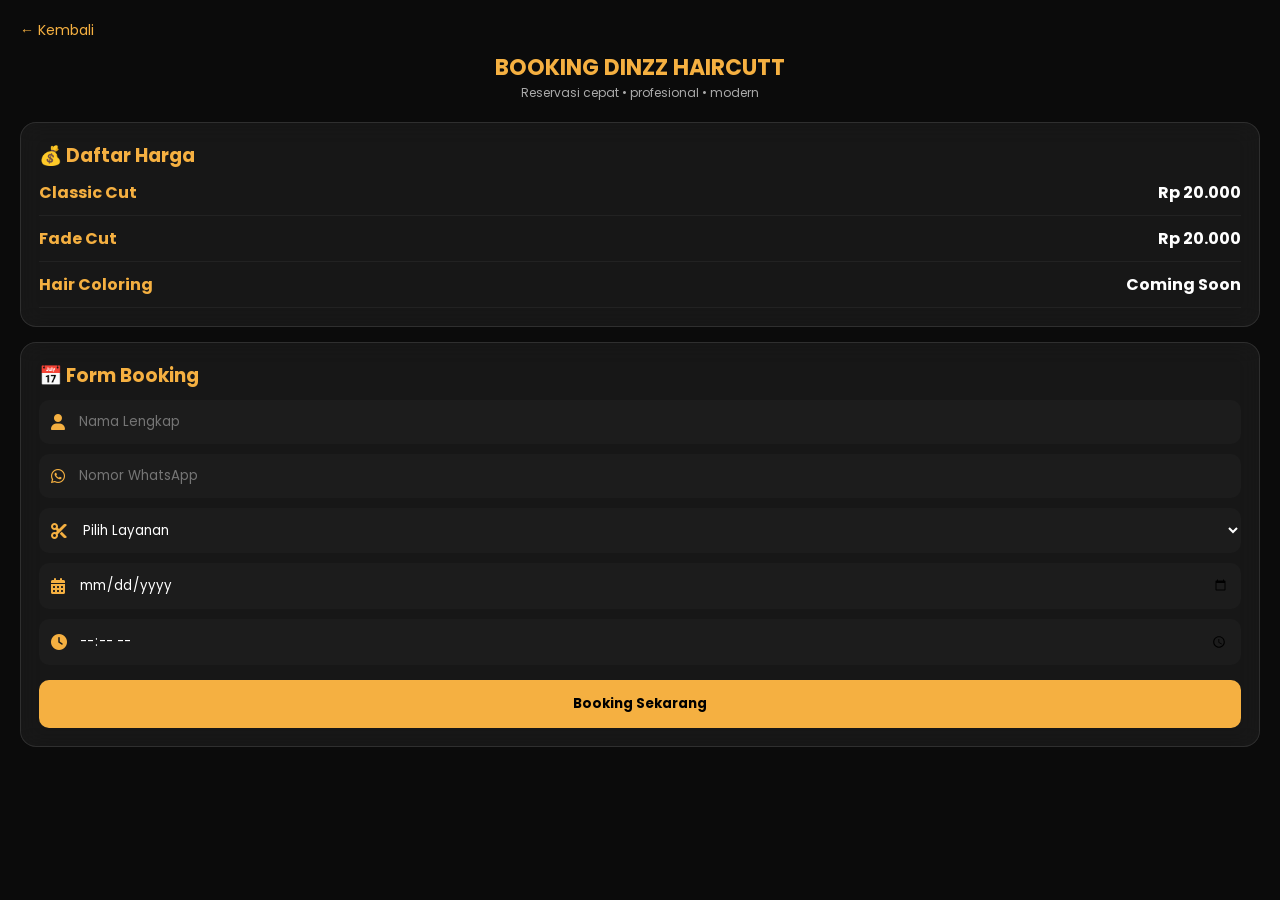
<file: booking.html>
<?php
include 'koneksi.php';
?>

<!DOCTYPE html>
<html lang="id">
<head>
<meta charset="UTF-8">
<title>Booking Dinzz Haircutt</title>
<meta name="viewport" content="width=device-width, initial-scale=1.0">

<!-- FONT -->
<link href="https://fonts.googleapis.com/css2?family=Poppins:wght@300;400;600;700&display=swap" rel="stylesheet">

<!-- ICON -->
<link rel="stylesheet" href="https://cdnjs.cloudflare.com/ajax/libs/font-awesome/6.5.0/css/all.min.css">

<style>

*{
    margin:0;
    padding:0;
    box-sizing:border-box;
    font-family:'Poppins', sans-serif;
}

body{
    background:#0b0b0b;
    color:white;
    padding:20px;
}

/* BACK */
.back{
    color:#f5b041;
    text-decoration:none;
    display:block;
    margin-bottom:10px;
    font-size:14px;
}

/* HEADER */
.header{
    text-align:center;
    margin-bottom:20px;
}

.header h1{
    color:#f5b041;
    font-size:22px;
}

.header p{
    color:#aaa;
    font-size:12px;
}

/* CONTAINER */
.container{
    display:grid;
    grid-template-columns:1fr;
    gap:15px;
}

/* CARD */
.card{
    background:rgba(255,255,255,0.05);
    border:1px solid rgba(255,255,255,0.1);
    backdrop-filter:blur(12px);
    padding:18px;
    border-radius:16px;
}

/* PRICE */
.price-box{
    display:flex;
    justify-content:space-between;
    padding:10px 0;
    border-bottom:1px solid #222;
}

.price-box span{
    color:#f5b041;
    font-weight:bold;
}

/* INPUT STYLE */
.input-box{
    position:relative;
    margin-top:10px;
}

.input-box i{
    position:absolute;
    left:12px;
    top:50%;
    transform:translateY(-50%);
    color:#f5b041;
}

.input-box input,
.input-box select{
    width:100%;
    padding:12px 12px 12px 40px;
    border:none;
    border-radius:10px;
    background:#1c1c1c;
    color:white;
    outline:none;
}

/* FOCUS */
.input-box input:focus,
.input-box select:focus{
    border:1px solid #f5b041;
    box-shadow:0 0 8px rgba(245,176,65,0.4);
}

/* BUTTON */
button{
    width:100%;
    padding:14px;
    margin-top:15px;
    border:none;
    border-radius:10px;
    background:#f5b041;
    font-weight:bold;
    cursor:pointer;
    color:black;
    transition:0.3s;
}

button:hover{
    transform:scale(1.03);
}

/* RESPONSIVE */
@media(max-width:600px){
    body{padding:12px;}
}

</style>

</head>

<body>

<a href="index.php" class="back">← Kembali</a>

<div class="header">
<h1>BOOKING DINZZ HAIRCUTT</h1>
<p>Reservasi cepat • profesional • modern</p>
</div>

<div class="container">

<!-- PRICE LIST -->
<div class="card">

<h3 style="color:#f5b041;">💰 Daftar Harga</h3>

<div class="price-box">
<span>Classic Cut</span>
<b>Rp 20.000</b>
</div>

<div class="price-box">
<span>Fade Cut</span>
<b>Rp 20.000</b>
</div>

<div class="price-box">
<span>Hair Coloring</span>
<b>Coming Soon</b>
</div>

</div>

<!-- FORM -->
<div class="card">

<h3 style="color:#f5b041;">📅 Form Booking</h3>

<form method="POST" action="proses_booking.php">

<!-- NAMA -->
<div class="input-box">
<i class="fa-solid fa-user"></i>
<input type="text" name="nama" placeholder="Nama Lengkap" required>
</div>

<!-- WA -->
<div class="input-box">
<i class="fa-brands fa-whatsapp"></i>
<input type="text" name="no_hp" placeholder="Nomor WhatsApp" required>
</div>

<!-- LAYANAN -->
<div class="input-box">
<i class="fa-solid fa-scissors"></i>
<select name="layanan" required>
<option>Pilih Layanan</option>
<option>Classic Cut</option>
<option>Fade Cut</option>
<option>Premium Style</option>
<option>Hair Coloring</option>
</select>
</div>

<!-- TANGGAL -->
<div class="input-box">
<i class="fa-solid fa-calendar-days"></i>
<input type="date" name="tanggal" required>
</div>

<!-- JAM -->
<div class="input-box">
<i class="fa-solid fa-clock"></i>
<input type="time" name="jam" required>
</div>

<button type="submit">
Booking Sekarang
</button>

</form>

</div>

</div>

</body>
</html>
</file>
